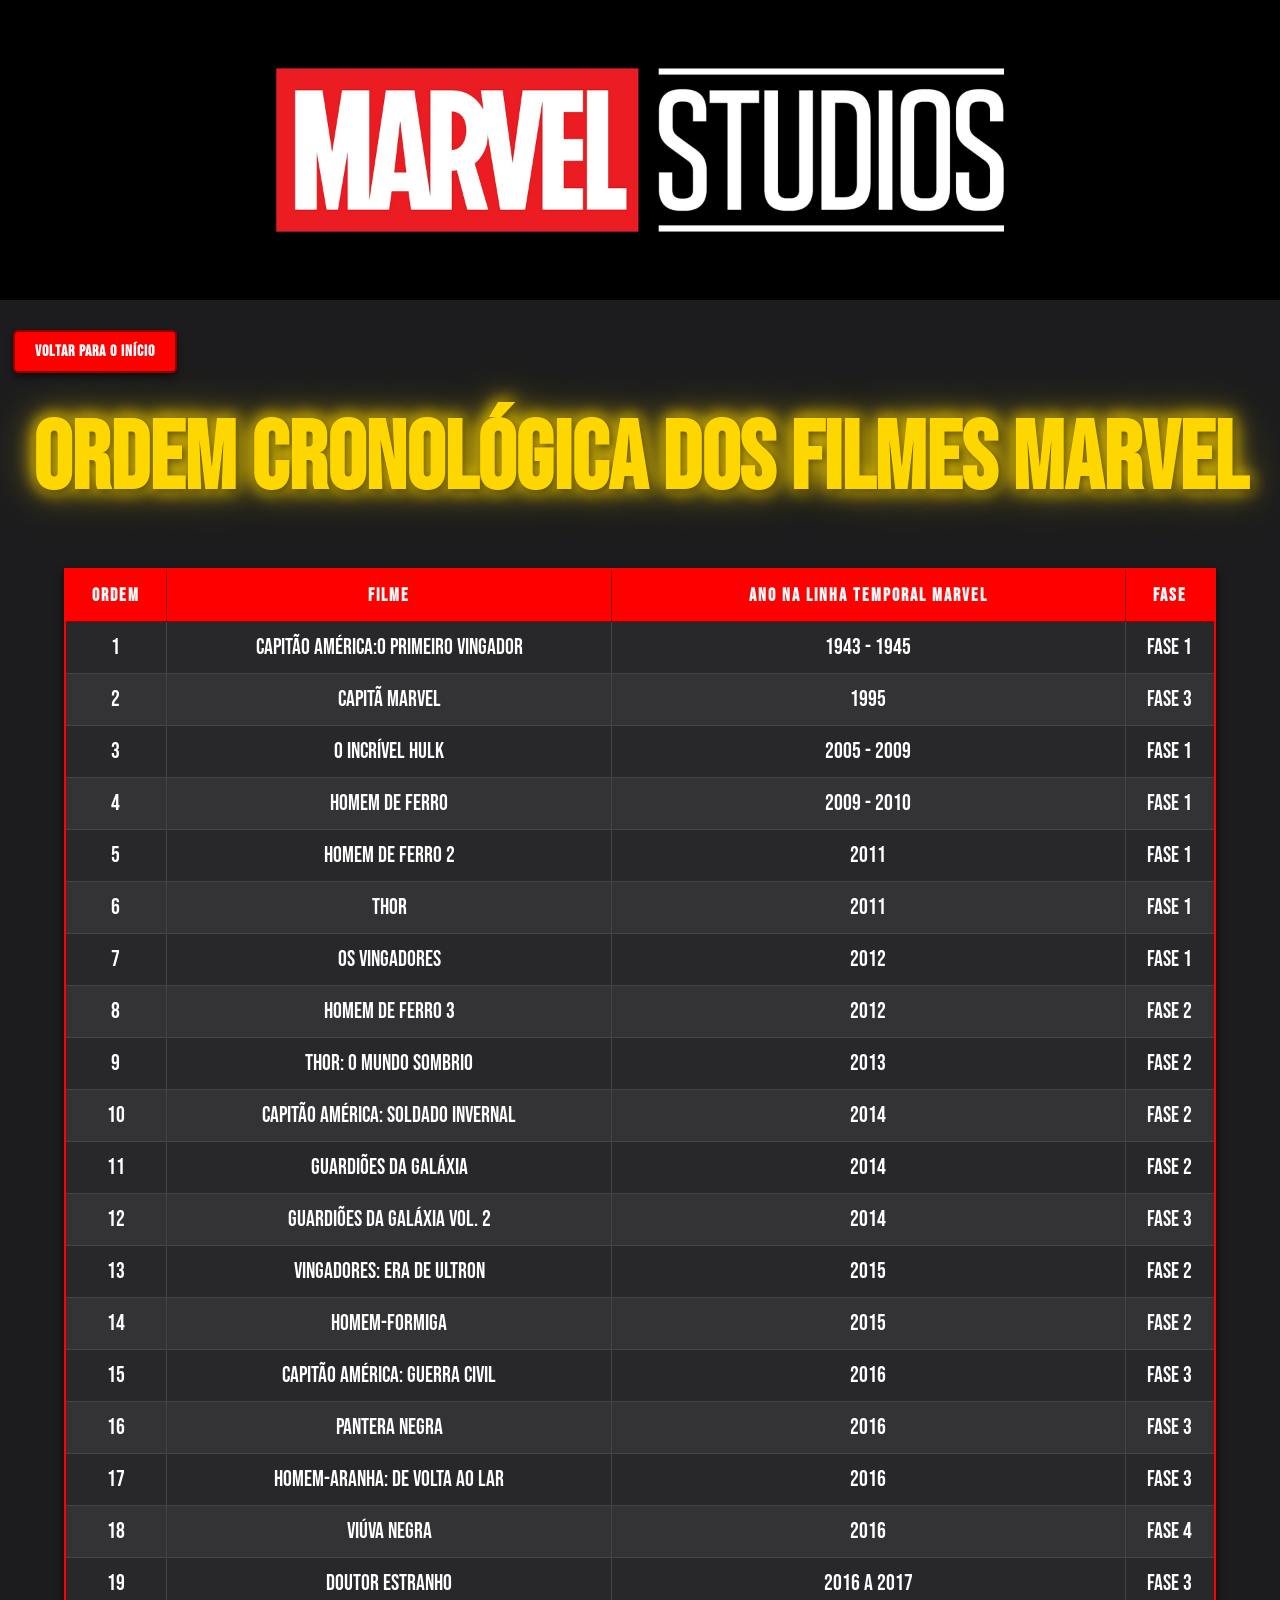
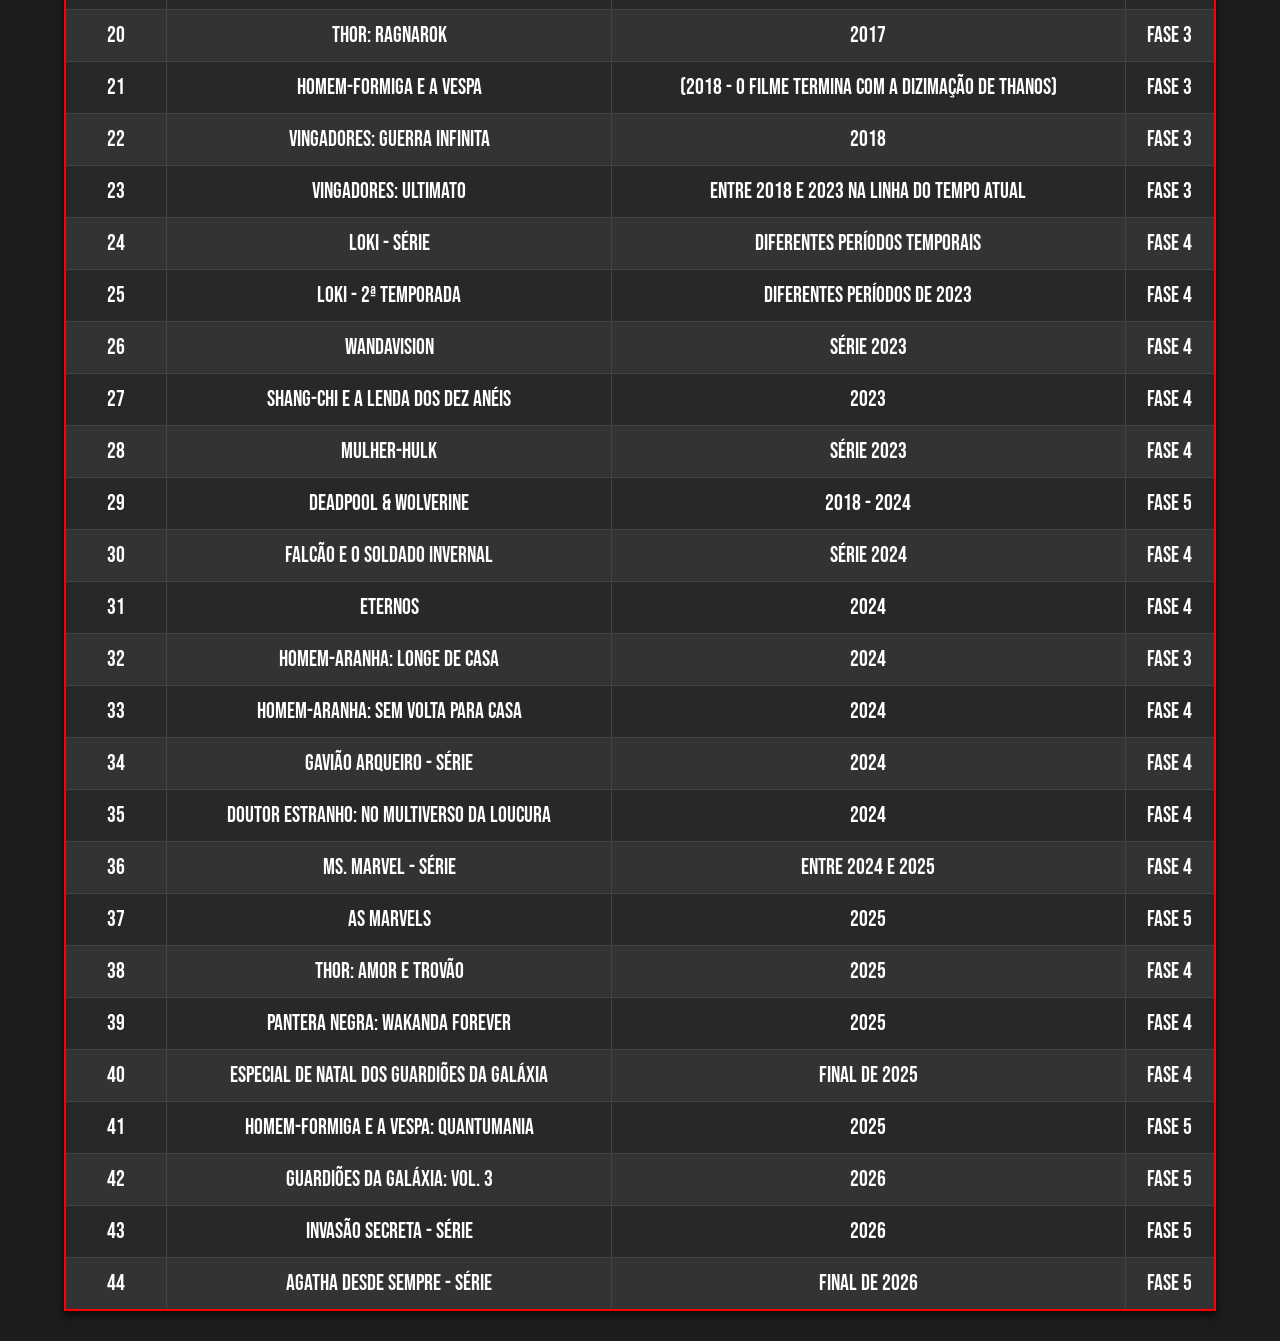
<file: TrabalhoFilmesMarvel2/TrabalhoFilmesMarvel/easy-portfolio/cronologia.html>
<!DOCTYPE html>
<html lang="en">
<head>
    <meta charset="UTF-8">
    <meta name="viewport" content="width=device-width, initial-scale=1.0">
    <title>Marvel Cinematic Universe Chronology</title>
    <link rel="stylesheet" href="index.css">
    <link href="https://fonts.googleapis.com/css2?family=Anton&family=Bebas+Neue&display=swap" rel="stylesheet">
</head>
<body class="pg2">
    <div class="banner-superior">
    </div>
    <a href="index.html" class="button-voltar">Voltar para o Início</a>
    <header>
        <h1>Ordem Cronológica dos Filmes Marvel</h1>
    </header>
    <table class="table">
        <thead class="table__header">
            <tr>
                <th class="table__cell">Ordem</th>
                <th class="table__cell">Filme</th>
                <th class="table__cell">Ano na Linha Temporal Marvel</th>
                <th class="table__cell">Fase</th>
            </tr>
        </thead>
        <tbody>
            <tr class="table__row">
                <td class="table__cell">1</td>
                <td class="table__cell">Capitão América:O Primeiro Vingador</td>
                <td class="table__cell">1943 - 1945</td>
                <td class="table__cell">Fase 1</td>
            </tr>
            <tr class="table__row">
                <td class="table__cell">2</td>
                <td class="table__cell">Capitã Marvel</td>
                <td class="table__cell">1995</td>
                <td class="table__cell">Fase 3</td>
            </tr>
            <tr class="table__row">
                <td class="table__cell">3</td>
                <td class="table__cell">O Incrível Hulk</td>
                <td class="table__cell">2005 - 2009</td>
                <td class="table__cell">Fase 1</td>
            </tr>
            <tr class="table__row">
                <td class="table__cell">4</td>
                <td class="table__cell">Homem de Ferro</td>
                <td class="table__cell">2009 - 2010</td>
                <td class="table__cell">Fase 1</td>
            </tr>
            <tr class="table__row">
                <td class="table__cell">5</td>
                <td class="table__cell">Homem de Ferro 2</td>
                <td class="table__cell">2011</td>
                <td class="table__cell">Fase 1</td>
            </tr>
            <tr class="table__row">
                <td class="table__cell">6</td>
                <td class="table__cell">Thor</td>
                <td class="table__cell">2011</td>
                <td class="table__cell">Fase 1</td>
            </tr>
            <tr class="table__row">
                <td class="table__cell">7</td>
                <td class="table__cell">Os Vingadores</td>
                <td class="table__cell">2012</td>
                <td class="table__cell">Fase 1</td>
            </tr>
            <tr class="table__row">
                <td class="table__cell">8</td>
                <td class="table__cell">Homem de Ferro 3</td>
                <td class="table__cell">2012</td>
                <td class="table__cell">Fase 2</td>
            </tr>
            <tr class="table__row">
                <td class="table__cell">9</td>
                <td class="table__cell">Thor: O Mundo Sombrio</td>
                <td class="table__cell">2013</td>
                <td class="table__cell">Fase 2</td>
            </tr>
            <tr class="table__row">
                <td class="table__cell">10</td>
                <td class="table__cell">Capitão América: Soldado Invernal</td>
                <td class="table__cell">2014</td>
                <td class="table__cell">Fase 2</td>
            </tr>
            <tr class="table__row">
                <td class="table__cell">11</td>
                <td class="table__cell">Guardiões da Galáxia</td>
                <td class="table__cell">2014</td>
                <td class="table__cell">Fase 2</td>
            </tr>
            <tr class="table__row">
                <td class="table__cell">12</td>
                <td class="table__cell">Guardiões da Galáxia Vol. 2</td>
                <td class="table__cell">2014</td>
                <td class="table__cell">Fase 3</td>
            </tr>
            <tr class="table__row">
                <td class="table__cell">13</td>
                <td class="table__cell">Vingadores: Era de Ultron</td>
                <td class="table__cell">2015</td>
                <td class="table__cell">Fase 2</td>
            </tr>
            <tr class="table__row">
                <td class="table__cell">14</td>
                <td class="table__cell">Homem-Formiga</td>
                <td class="table__cell">2015</td>
                <td class="table__cell">Fase 2</td>
            </tr>
            <tr class="table__row">
                <td class="table__cell">15</td>
                <td class="table__cell">Capitão América: Guerra Civil</td>
                <td class="table__cell">2016</td>
                <td class="table__cell">Fase 3</td>
            </tr>
            <tr class="table__row">
                <td class="table__cell">16</td>
                <td class="table__cell">Pantera Negra</td>
                <td class="table__cell">2016</td>
                <td class="table__cell">Fase 3</td>
            </tr>
            <tr class="table__row">
                <td class="table__cell">17</td>
                <td class="table__cell">Homem-Aranha: De Volta ao Lar</td>
                <td class="table__cell">2016</td>
                <td class="table__cell">Fase 3</td>
            </tr>
            <tr class="table__row">
                <td class="table__cell">18</td>
                <td class="table__cell">Viúva Negra</td>
                <td class="table__cell">2016</td>
                <td class="table__cell">Fase 4</td>
            </tr>
            <tr class="table__row">
                <td class="table__cell">19</td>
                <td class="table__cell">Doutor Estranho</td>
                <td class="table__cell">2016 a 2017</td>
                <td class="table__cell">Fase 3</td>
            </tr>
            <tr class="table__row">
                <td class="table__cell">20</td>
                <td class="table__cell">Thor: Ragnarok</td>
                <td class="table__cell">2017</td>
                <td class="table__cell">Fase 3</td>
            </tr>
            <tr class="table__row">
                <td class="table__cell">21</td>
                <td class="table__cell">Homem-Formiga e a Vespa</td>
                <td class="table__cell">(2018 - o filme termina com a Dizimação de Thanos)</td>
                <td class="table__cell">Fase 3</td>
            </tr>
            <tr class="table__row">
                <td class="table__cell">22</td>
                <td class="table__cell">Vingadores: Guerra Infinita</td>
                <td class="table__cell">2018</td>
                <td class="table__cell">Fase 3</td>
            </tr>
            <tr class="table__row">
                <td class="table__cell">23</td>
                <td class="table__cell">Vingadores: Ultimato</td>
                <td class="table__cell">entre 2018 e 2023 na linha do tempo atual
                </td>
                <td class="table__cell">Fase 3</td>
            </tr>
            <tr class="table__row">
                <td class="table__cell">24</td>
                <td class="table__cell">Loki - série</td>
                <td class="table__cell">diferentes períodos temporais</td>
                <td class="table__cell">Fase 4</td>
            </tr>
            <tr class="table__row">
                <td class="table__cell">25</td>
                <td class="table__cell">Loki - 2ª temporada</td>
                <td class="table__cell">diferentes períodos de 2023</td>
                <td class="table__cell">Fase 4</td>
            </tr>
            <tr class="table__row">
                <td class="table__cell">26</td>
                <td class="table__cell">WandaVision</td>
                <td class="table__cell">série 2023</td>
                <td class="table__cell">Fase 4</td>
            </tr>
            <tr class="table__row">
                <td class="table__cell">27</td>
                <td class="table__cell">Shang-Chi e a Lenda dos Dez Anéis</td>
                <td class="table__cell">2023</td>
                <td class="table__cell">Fase 4</td>
            </tr>
            <tr class="table__row">
                <td class="table__cell">28</td>
                <td class="table__cell">Mulher-Hulk</td>
                <td class="table__cell">série 2023 </td>
                <td class="table__cell">Fase 4</td>
            </tr>
            <tr class="table__row">
                <td class="table__cell">29</td>
                <td class="table__cell">Deadpool & Wolverine</td>
                <td class="table__cell">2018 - 2024</td>
                <td class="table__cell">Fase 5</td>
            </tr>
            <tr class="table__row">
                <td class="table__cell">30</td>
                <td class="table__cell">Falcão e o Soldado Invernal</td>
                <td class="table__cell">série 2024</td>
                <td class="table__cell">Fase 4</td>
            </tr>
            <tr class="table__row">
                <td class="table__cell">31</td>
                <td class="table__cell">Eternos</td>
                <td class="table__cell">2024</td>
                <td class="table__cell">Fase 4</td>
            </tr>
            <tr class="table__row">
                <td class="table__cell">32</td>
                <td class="table__cell">Homem-Aranha: Longe de Casa</td>
                <td class="table__cell">2024</td>
                <td class="table__cell">Fase 3</td>
            </tr>
            <tr class="table__row">
                <td class="table__cell">33</td>
                <td class="table__cell">Homem-Aranha: Sem Volta para Casa</td>
                <td class="table__cell">2024</td>
                <td class="table__cell">Fase 4</td>
            </tr>
            <tr class="table__row">
                <td class="table__cell">34</td>
                <td class="table__cell">Gavião Arqueiro - série </td>
                <td class="table__cell">2024</td>
                <td class="table__cell">Fase 4</td>
            </tr>
            <tr class="table__row">
                <td class="table__cell">35</td>
                <td class="table__cell">Doutor Estranho: No Multiverso da Loucura</td>
                <td class="table__cell">2024</td>
                <td class="table__cell">Fase 4</td>
            </tr>
            <tr class="table__row">
                <td class="table__cell">36</td>
                <td class="table__cell">Ms. Marvel - série</td>
                <td class="table__cell">entre 2024 e 2025</td>
                <td class="table__cell">Fase 4</td>
            </tr>
            <tr class="table__row">
                <td class="table__cell">37</td>
                <td class="table__cell">As Marvels</td>
                <td class="table__cell">2025</td>
                <td class="table__cell">Fase 5</td>
            </tr>
            <tr class="table__row">
                <td class="table__cell">38</td>
                <td class="table__cell">Thor: Amor e Trovão</td>
                <td class="table__cell">2025</td>
                <td class="table__cell">Fase 4</td>
            </tr>
            <tr class="table__row">
                <td class="table__cell">39</td>
                <td class="table__cell">Pantera Negra: Wakanda Forever</td>
                <td class="table__cell">2025</td>
                <td class="table__cell">Fase 4</td>
            </tr>
            <tr class="table__row">
                <td class="table__cell">40</td>
                <td class="table__cell">Especial de Natal dos Guardiões da Galáxia</td>
                <td class="table__cell">final de 2025</td>
                <td class="table__cell">Fase 4</td>
            </tr>
            <tr class="table__row">
                <td class="table__cell">41</td>
                <td class="table__cell">Homem-Formiga e a Vespa: Quantumania</td>
                <td class="table__cell">2025</td>
                <td class="table__cell">Fase 5</td>
            </tr>
            <tr class="table__row">
                <td class="table__cell">42</td>
                <td class="table__cell">Guardiões da Galáxia: vol. 3</td>
                <td class="table__cell">2026</td>
                <td class="table__cell">Fase 5</td>
            </tr>
            <tr class="table__row">
                <td class="table__cell">43</td>
                <td class="table__cell">Invasão Secreta - série </td>
                <td class="table__cell">2026</td>
                <td class="table__cell">Fase 5</td>
            </tr>
            <tr class="table__row">
                <td class="table__cell">44</td>
                <td class="table__cell">Agatha Desde Sempre - série</td>
                <td class="table__cell">final de 2026</td>
                <td class="table__cell">Fase 5</td>
            </tr>

        
        </tbody>
    </table>
</body>
</html>
</file>
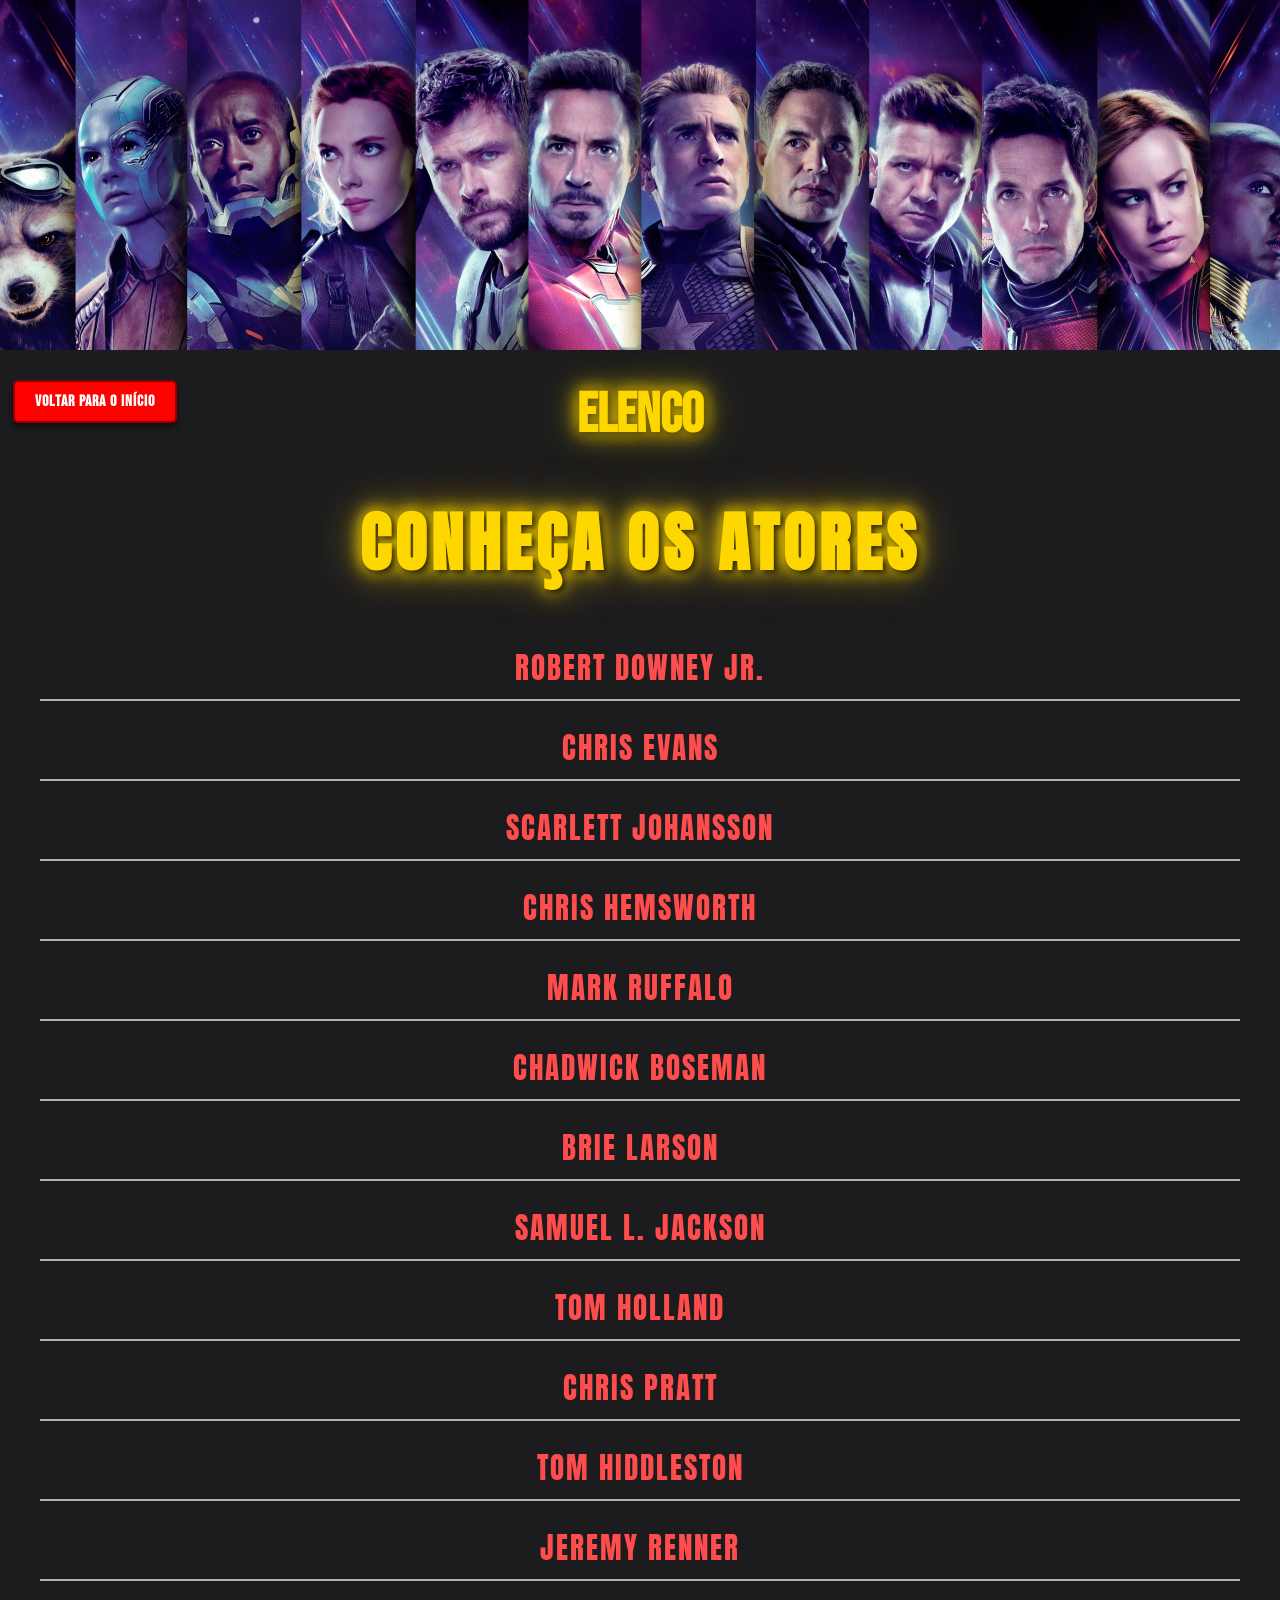
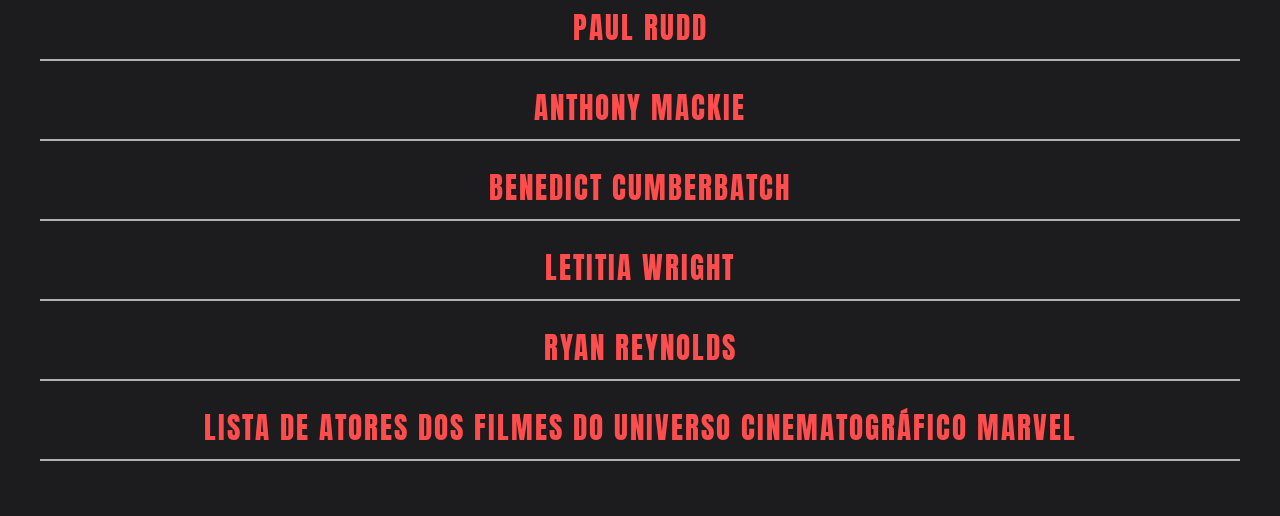
<file: TrabalhoFilmesMarvel2/TrabalhoFilmesMarvel/easy-portfolio/Elenco.html>
<!DOCTYPE html>
<html lang="pt-br">
<head>
    <meta charset="UTF-8">
    <meta name="viewport" content="width=device-width, initial-scale=1.0">
    <title>Elenco dos Filmes da Marvel</title>
    <link rel="stylesheet" href="index.css">
    <link href="https://fonts.googleapis.com/css2?family=Anton&family=Bebas+Neue&display=swap" rel="stylesheet">
</head>
<body class="pg3">
    
    <!-- Banner -->
    <div class="banner-sup">
        <h1>Elenco</h1>
    </div>
    <a href="index.html" class="button-voltar">Voltar para o Início</a>
    <!-- Lista de atores -->
    <main>
        <section class="elenco">
            <h2>Conheça os Atores</h2>
            <ul class="lista-atores">
                <li><a href="https://pt.wikipedia.org/wiki/Robert_Downey_Jr." target="_blank">Robert Downey Jr.</a></li>
                <li><a href="https://pt.wikipedia.org/wiki/Chris_Evans" target="_blank">Chris Evans</a></li>
                <li><a href="https://pt.wikipedia.org/wiki/Scarlett_Johansson" target="_blank">Scarlett Johansson</a></li>
                <li><a href="https://pt.wikipedia.org/wiki/Chris_Hemsworth" target="_blank">Chris Hemsworth</a></li>
                <li><a href="https://pt.wikipedia.org/wiki/Mark_Ruffalo" target="_blank">Mark Ruffalo</a></li>
                <li><a href="https://pt.wikipedia.org/wiki/Chadwick_Boseman" target="_blank">Chadwick Boseman</a></li>
                <li><a href="https://pt.wikipedia.org/wiki/Brie_Larson" target="_blank"> Brie Larson </a></li>
                <li><a href="https://pt.wikipedia.org/wiki/Samuel_L._Jackson" target="_blank"> Samuel L. Jackson</a></li>
                <li><a href="https://pt.wikipedia.org/wiki/Tom_Holland_(ator)" target="_blank"> Tom Holland </a></li>
                <li><a href="https://pt.wikipedia.org/wiki/Chris_Pratt" target="_blank"> Chris Pratt </a></li>
                <li><a href="https://pt.wikipedia.org/wiki/Tom_Hiddleston" target="_blank"> Tom Hiddleston </a></li>
                <li><a href="https://pt.wikipedia.org/wiki/Jeremy_Renner" target="_blank"> Jeremy Renner </a></li>
                <li><a href="https://pt.wikipedia.org/wiki/Paul_Rudd" target="_blank"> Paul Rudd  </a></li>
                <li><a href="https://pt.wikipedia.org/wiki/Anthony_Mackie" target="_blank"> Anthony Mackie </a></li>
                <li><a href="https://pt.wikipedia.org/wiki/Benedict_Cumberbatch" target="_blank"> Benedict Cumberbatch </a></li>
                <li><a href="https://pt.wikipedia.org/wiki/Letitia_Wright" target="_blank"> Letitia Wright </a></li>
                <li><a href="https://pt.wikipedia.org/wiki/Ryan_Reynolds" target="_blank"> Ryan Reynolds </a></li>
                <li><a href="https://pt.wikipedia.org/wiki/Lista_de_atores_dos_filmes_do_Universo_Cinematogr%C3%A1fico_Marvel" target="_blank"> Lista de atores dos filmes do Universo Cinematográfico Marvel</a></li>
            </ul>
        </section>
    </main>
</body>
</html>

</body>
</html>
</file>
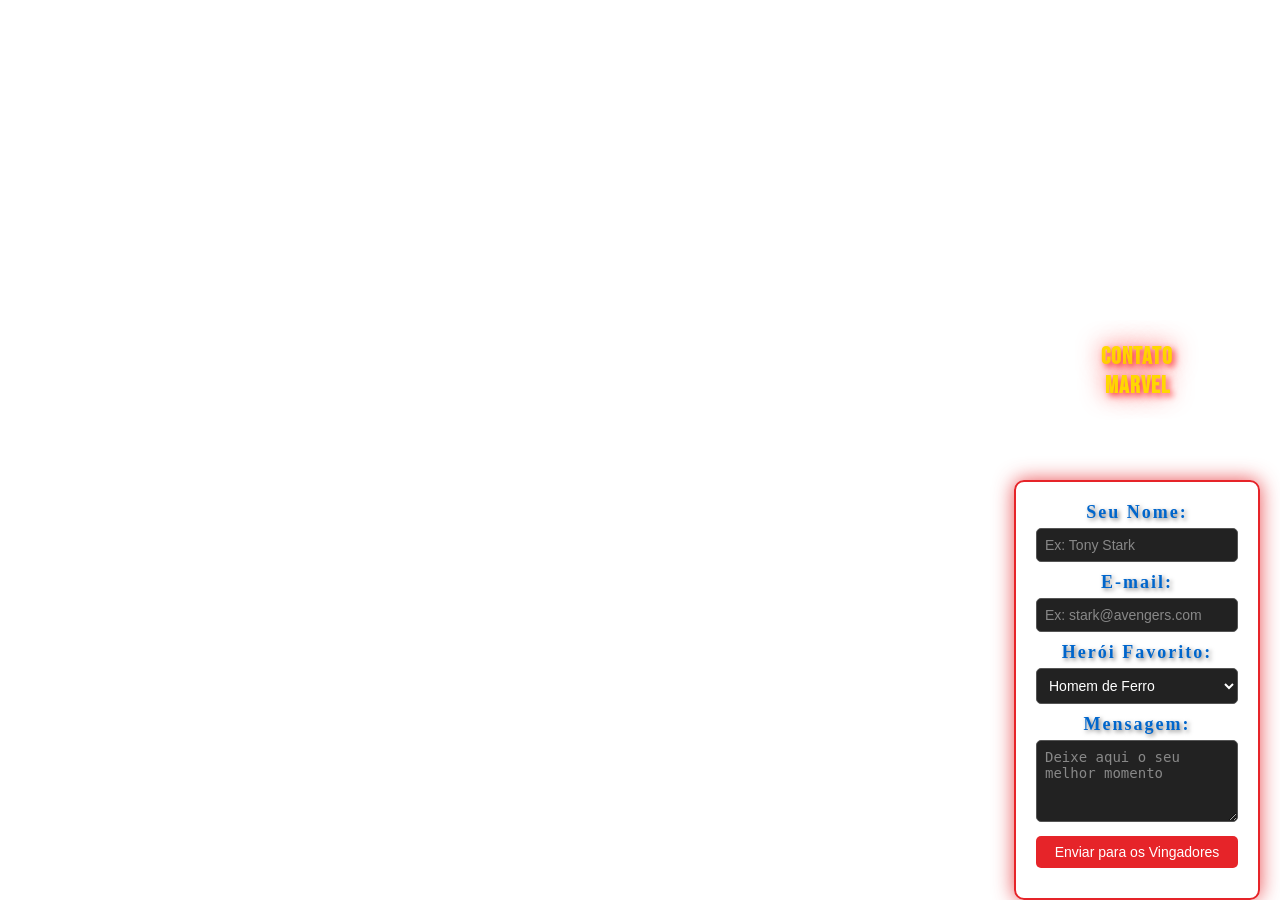
<file: TrabalhoFilmesMarvel2/TrabalhoFilmesMarvel/easy-portfolio/formulario-marvel.html>
<!DOCTYPE html>
<html lang="en">
<head>
  <meta charset="UTF-8">
  <meta name="viewport" content="width=device-width, initial-scale=1.0">
  <title>Formulário Marvel</title>
  <link rel="stylesheet" href="index.css">
  <link href="https://fonts.googleapis.com/css2?family=Anton&family=Bebas+Neue&display=swap" rel="stylesheet">
</head>
<body class="form">
  <div class="form-container">
    <h2>Contato Marvel</h2>
    <form action="#" method="POST">
      
      <div class="form-group">
        <label for="nome">Seu Nome:</label>
        <input type="text" id="nome" name="nome" placeholder="Ex: Tony Stark" required>
      </div>
      
      
      <div class="form-group">
        <label for="email">E-mail:</label>
        <input type="email" id="email" name="email" placeholder="Ex: stark@avengers.com" required>
      </div>
      
      
      <div class="form-group">
        <label for="heroi">Herói Favorito:</label>
        <select id="heroi" name="heroi">
          <option value="homem-de-ferro">Homem de Ferro</option>
          <option value="capitao-america">Capitão América</option>
          <option value="thor">Thor</option>
          <option value="viuva-negra">Viúva Negra</option>
          <option value="loki">Loki</option>
          <option value="pantera-negra">Pantera Negra</option>
          <option value="homem-aranha">Homem Aranha</option>
          <option value="deadpool">DeadPool</option>
          <option value="homem-formiga">Homem Formiga</option>
          <option value="wanda">Wanda</option>
          <option value="capita-marvel">Capitã Marvel</option>
          <option value="outro">Outro</option>
        </select>
      </div>
      
      
      <div class="form-group">
        <label for="mensagem">Mensagem:</label>
        <textarea id="mensagem" name="mensagem" rows="4" placeholder="Deixe aqui o seu melhor momento"></textarea>
      </div>
      
      
      <div class="form-group">
        <input type="submit" value="Enviar para os Vingadores">
      </div>
    </form>
  </div>
</body>
</html>
</file>
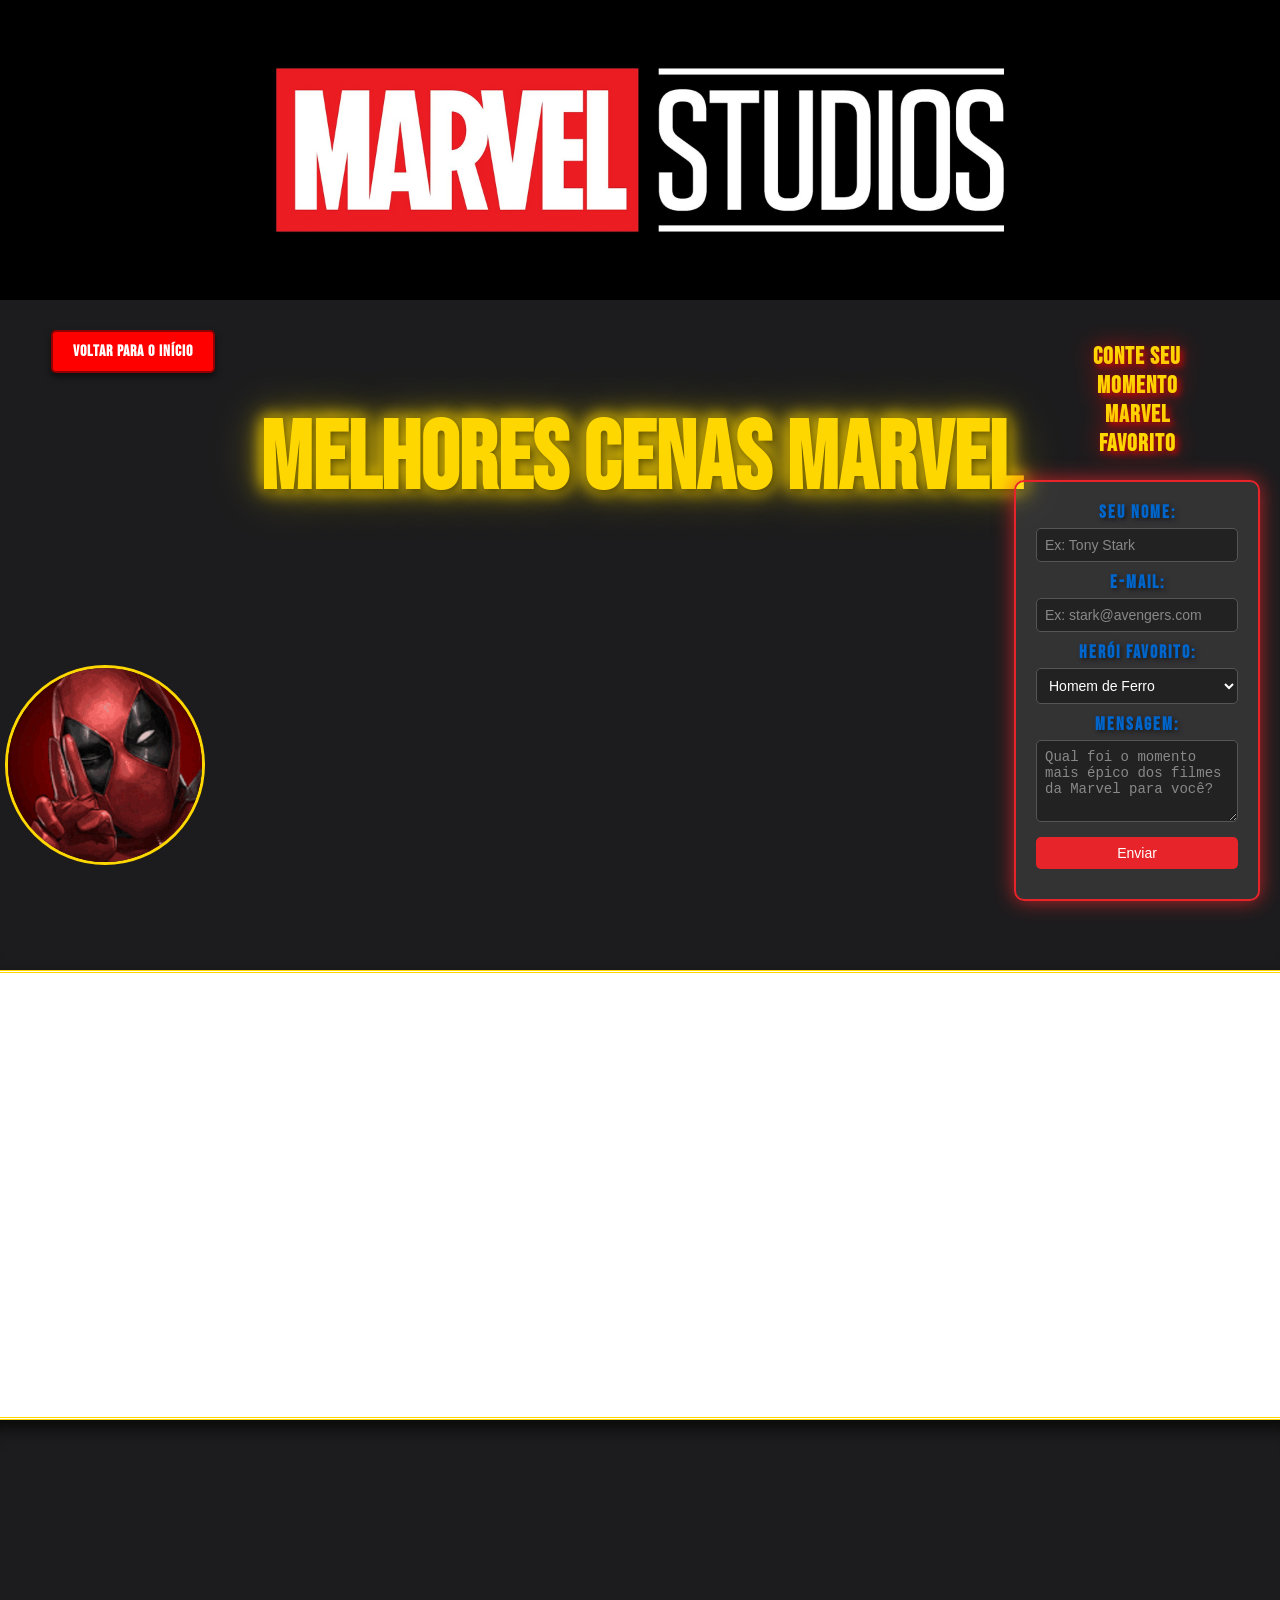
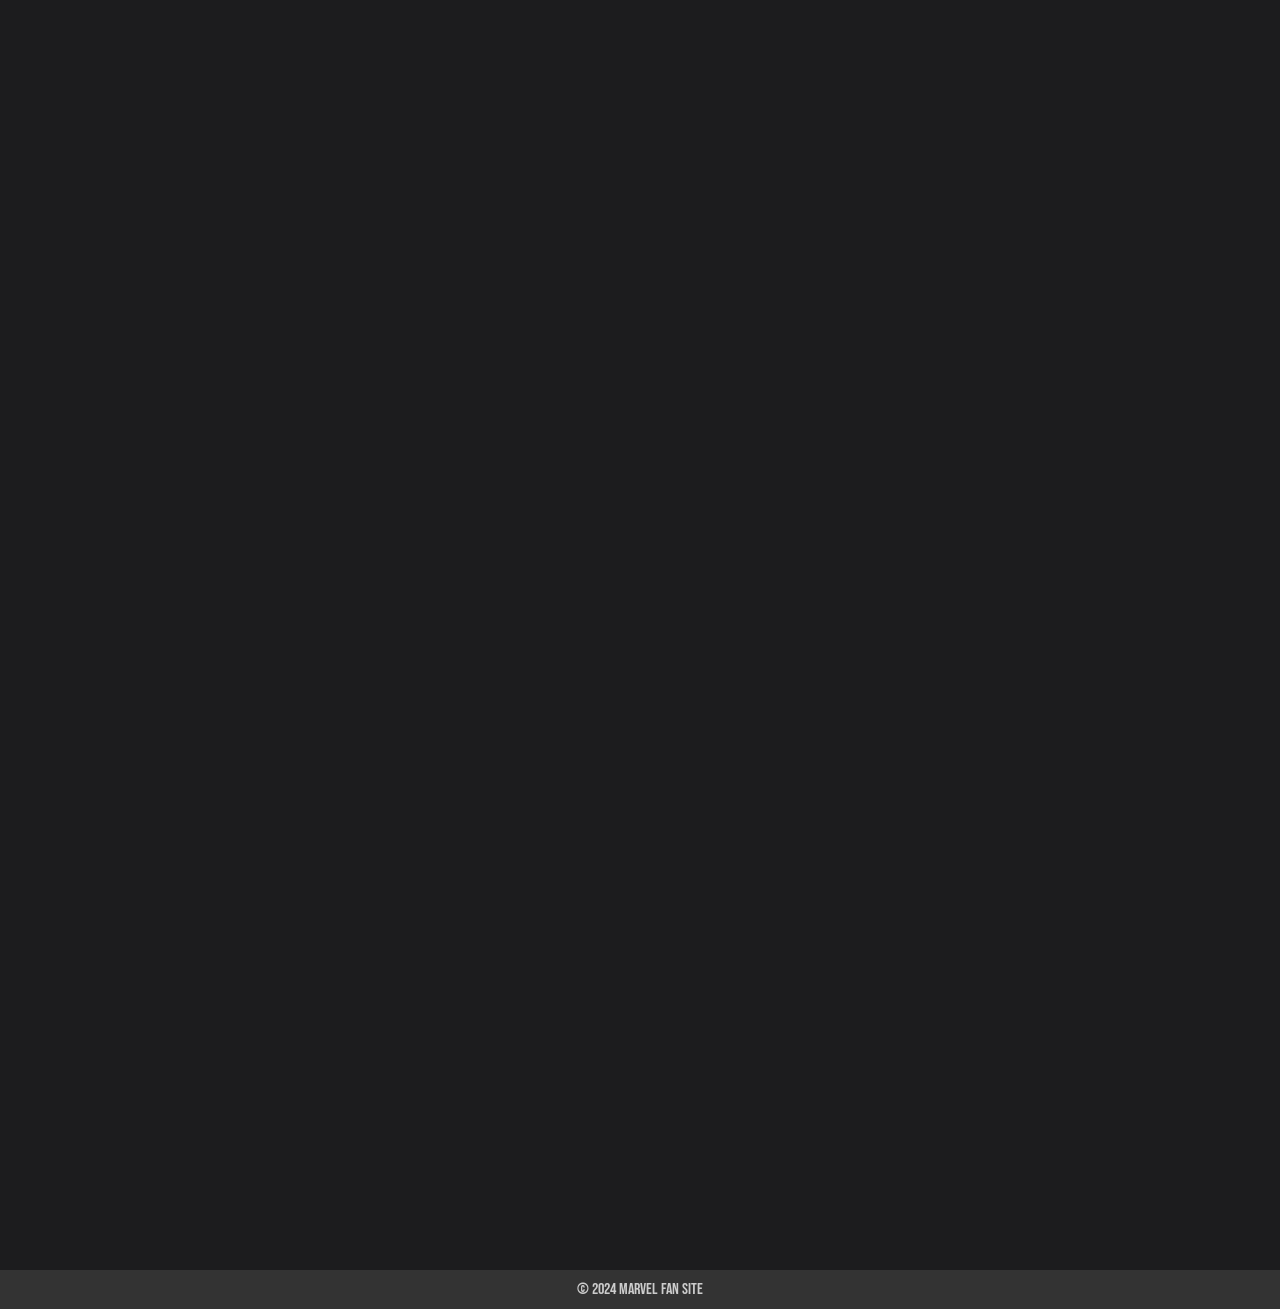
<file: TrabalhoFilmesMarvel2/TrabalhoFilmesMarvel/easy-portfolio/MelhoresCenas.html>
<!DOCTYPE html>
<html lang="pt-br">
<head>
    <meta charset="UTF-8">
    <meta name="viewport" content="width=device-width, initial-scale=1.0">
    <title>Melhores Cenas Marvel</title>
    <link rel="stylesheet" href="index.css">
    <link href="https://fonts.googleapis.com/css2?family=Anton&family=Bebas+Neue&display=swap" rel="stylesheet">
</head>
<body class="pg4">
    
    <header>
        <div class="banner">
            
        </div>
    </header>
    <a href="index.html" class="button-voltar">Voltar para o Início</a>
    <h1>Melhores Cenas Marvel</h1>
    
    <main class="main-content">
    
        <div class="video1">
            <iframe 
                width="560" 
                height="315" 
                src="https://www.youtube.com/embed/Mj3K1lx0E7k" 
                title="YouTube video player" 
                frameborder="0" 
                allow="accelerometer; autoplay; clipboard-write; encrypted-media; gyroscope; picture-in-picture" 
                allowfullscreen>
            </iframe>
        </div>

        
        <div class="mapBox">
            <iframe 
                src="https://www.google.com/maps/embed?pb=!1m18!1m12!1m3!1d162800.53697941912!2d-74.12624339564651!3d40.69477362600467!2m3!1f0!2f0!3f0!3m2!1i1024!2i768!4f13.1!3m3!1m2!1s0x89c24fa5d33f083b%3A0xc80b8f06e177fe62!2sNova%20Iorque%2C%20NY%2C%20EUA!5e0!3m2!1spt-BR!2sbr!4v1732058883954!5m2!1spt-BR!2sbr" 
                allowfullscreen="" 
                loading="lazy" 
                referrerpolicy="no-referrer-when-downgrade">
            </iframe>
        </div>
        <div class="video2">
            <iframe 
            width="560" 
            height="315" 
            src="https://www.youtube.com/embed/5hQUZwS_yhM" 
            title="YouTube video player" 
            frameborder="0" 
            allow="accelerometer; autoplay; clipboard-write; encrypted-media; gyroscope; picture-in-picture" 
            allowfullscreen>
        </iframe>
        </div>
        <div class="video3">
            <iframe 
             width="560" 
             height="315" 
             src="https://www.youtube.com/embed/bAu2464EP24" 
             title="YouTube video player" 
             frameborder="0" 
             allow="accelerometer; autoplay; clipboard-write; encrypted-media; gyroscope; picture-in-picture" 
             allowfullscreen>
          </iframe>
        </div>
        <div class="video4">
            <iframe 
            width="560" 
            height="315" 
            src="https://www.youtube.com/embed/DtmY0hedXxY" 
            title="YouTube video player" 
            frameborder="0" 
            allow="accelerometer; autoplay; clipboard-write; encrypted-media; gyroscope; picture-in-picture" 
            allowfullscreen>
        </iframe>
        </div>
        <div class="video5">
            <iframe 
             width="560" 
             height="315" 
             src="https://www.youtube.com/embed/yXIZ-vGFoI8" 
             title="YouTube video player" 
             frameborder="0" 
             allow="accelerometer; autoplay; clipboard-write; encrypted-media; gyroscope; picture-in-picture" 
             allowfullscreen>
            </iframe>
        </div>
        <section class="form-container">
            <h2>Conte seu momento Marvel favorito</h2>
            <form action="#" method="POST">
                
                <div class="form-group">
                    <label for="nome">Seu Nome:</label>
                    <input type="text" id="nome" name="nome" placeholder="Ex: Tony Stark" required>
                </div>
                
                
                <div class="form-group">
                    <label for="email">E-mail:</label>
                    <input type="email" id="email" name="email" placeholder="Ex: stark@avengers.com" required>
                </div>
                
                
                <div class="form-group">
                    <label for="heroi">Herói Favorito:</label>
                    <select id="heroi" name="heroi">
                        <option value="homem-de-ferro">Homem de Ferro</option>
                        <option value="capitao-america">Capitão América</option>
                        <option value="thor">Thor</option>
                        <option value="viuva-negra">Viúva Negra</option>
                        <option value="homem-aranha">Homem Aranha</option>
                        <option value="doutor-estranho">Doutor Estranho</option>
                        <option value="wanda">Wanda</option>
                        <option value="deadpool">DeadPool</option>
                        <option value="loki">Loki</option>
                        <option value="outro">Outro</option>
                    </select>
                </div>
                
                
                <div class="form-group">
                    <label for="mensagem">Mensagem:</label>
                    <textarea id="mensagem" name="mensagem" rows="4" placeholder="Qual foi o momento mais épico dos filmes da Marvel para você?"></textarea>
                </div>
                
                
                <div class="form-group">
                    <input type="submit" value="Enviar">
                </div>
            </form>
        </section>
    </main>
    </main>
    <header>
        <div class="siteoficial">
            <a href="https://www.marvel.com/" target="_blank">
            <img src="imagens/deadpoolsite.gif" alt="Imagem Marvel" class="imagemsite">
            <span class="tooltip">Visite o site oficial da Marvel!</span>
          </a>
        </div>
    </header>
    

    <footer>
        <p>© 2024 Marvel Fan Site</p>
    </footer>
</body>
</html>
</file>
<file: TrabalhoFilmesMarvel2/TrabalhoFilmesMarvel/easy-portfolio/index.css>
body.MCU{
    color: whitesmoke;
    background-color: red;
    font-family: Arial, sans-serif;
    background-image:url('imagens/MarvelFundo.jpg'); 
    background-size: contain;;
    background-repeat: no-repeat; 
    background-position: center; 
    margin: 0; 
    position: relative;
    height: 120vh;
    margin: 0;
    padding: 0;
    min-height: 100vh;
    display: flex;
    flex-direction: column; 
    }
  


body.MCU::after {
    content: '';
    position: absolute;
    top: 0;
    left: 0;
    width: 100%;
    height: 100%;
    background-color: rgba(0, 0, 0, 0.5); 
    z-index: 1; 
    pointer-events: none; 
}




.MCU nav{
    background-color: rgba(2, 2, 2, 0.8);
    padding: 10px 0;
    box-shadow: 0px 4px 6px rgba(0, 0, 0, 0.5); 
    position: fixed;
    top: 0;
    width: 100%;
    z-index: 1000;
}

.MCU nav ul {
    list-style: none; 
    margin: 0;
    padding: 0;
    display: flex;
    justify-content: center; 
    gap: 20px;
}

.MCU nav ul li {
    display: inline;
}

.MCU nav ul li a {
    color: white; 
    text-decoration: none; 
    font-weight: bold;
    font-size: 18px;
    padding: 10px 15px;
    margin: 0 15px;
}

.MCU nav ul li a:hover {
    background-color: red;
    border-radius: 5px; 
}

.MCU ul{
    display: flex;
    justify-content: space-between;
    list-style-type: none;
    align-items: center;
    padding: 20px;
}

.MCU a {
    color: white;
    text-decoration: none;
}

.MCU h1,h2 {
    position: absolute; 
    top: 50px; 
    left: 50%;
    transform: translateX(-50%); 
    text-align: center;
    color: whitesmoke; 
    margin: 0;
    border-color: black;
  
}


.MCU h1 {
    top: 35px; 
    font-size: 5rem;
    font-family: 'Bebas Neue', sans-serif;
    color: #FFFFFF;
    text-transform: uppercase; 
    z-index: 2;
    animation: glow 1s infinite alternate;
    text-shadow: 
        0 0 5px #FF0000,  
        0 0 10px #FF4500,  
        0 0 20px #FF6347,  
        0 0 30px #FF4500; 
    
    letter-spacing: 3px; 

}

.MCU h2 {
    top: 115px; 
    font-size: 1.6rem; 
    color: #1f618d;
    position: absolute;
    left: 50%;
    transform: translateX(-50%);
    font-size: 1.8rem;
    text-align: center;
    color: goldenrod;
    text-shadow: 7px 6px 0  black; 
    font-family: 'Bebas Neue', sans-serif;
    z-index: 2;
}

.MCU h3 {
    text-align: center;
    position: relative;
    top: 23%;  
    left: -0.2rem;
    font-size: 30px;
    z-index: 5;
    font-family: 'Anton', sans-serif;
    font-weight: bold;
    letter-spacing: 2px;
    opacity: 1;
    background: linear-gradient(135deg, #D32F2F, #FFEB3B);
    -webkit-background-clip: text;
    -webkit-text-fill-color: transparent;
    -webkit-text-stroke: 0.2px #212121;
    text-shadow: 3px 3px 8px rgba(38, 50, 56, 0.4);
    text-decoration: underline;
    

}

.texto-MCU {
    text-align: center;
    position: relative;
    top: 65%;
    font-size: 25px;
    font-family: 'Bebas Neue', sans-serif;
    opacity: 1;
    font-weight: bold;
    z-index: 2;  
    max-width: 800px;     
    margin-left: auto;  
    margin-right: auto;         
    letter-spacing: 2px;   
}



.MCU footer {
    background: black;
    color: goldenrod;
    text-align: center;
    padding: 10px;
    position:absolute;
    bottom: 0;
    width: 100%;
    font-size: 1rem;
    box-shadow: 0px -2px 5px rgba(0, 0, 0, 0.7);
}

.gif-imagem1 {
    width: 250px;  
    height: auto;
    border-radius: 50%;
    object-fit: cover;
    border-color: blue, 10%;
    position: absolute;
    top: 7%;
    right: 75%;
    left: 1%;
    border-width: 5px;         
    border-style: double;       
    border-color: gold;
}

.gif-imagem2 {
    width: 250px;
    height: 250px;
    border-radius: 50%;
    object-fit: cover;
    position: absolute;
    top: 49%;
    right: 75%;
    left: 9%;
    border-width: 5px;         
    border-style:double;       
    border-color: gold;
    transform: translate(-50%, -50%);

}

.gif-imagem3 {
    width: 250px;
    height: auto;
    border-radius: 50%;
    object-fit: cover;
    position: absolute;
    top: 50%;
    left: 91%;
    right: 50%;
    border-width: 5px;         
    border-style:double;       
    border-color: gold;
    transform: translate(-50%, -50%);

}

.gif-imagem4 {
    width: 250px;
    height: 250px;
    border-radius: 50%;
    object-fit: cover;
    position: absolute;
    top: 20%;
    right: 8%;
    left: 91%;
    border-width: 5px;         
    border-style:double;       
    border-color: gold;
    transform: translate(-50%, -50%);

}

.gif-imagem5 {
    width: 250px;
    height: 250px;
    border-radius: 50%;
    object-fit: cover;
    position: absolute;
    top: 79.8%;
    right: 8%;
    left: 91%;
    border-width: 5px;         
    border-style:double;       
    border-color: gold;
    transform: translate(-50%, -50%);

}

.gif-imagem6 {
    width: 250px;
    height: 250px;
    border-radius: 50%;
    object-fit: cover;
    position: absolute;
    top: 79.8%;
    right: 8%;
    left: 91%;
    border-width: 5px;         
    border-style:double;       
    border-color: gold;
    transform: translate(-50%, -50%);

}

.gif-imagem7 {
    width: 250px;
    height: 250px;
    border-radius: 50%;
    object-fit: cover;
    position: absolute;
    top: 79.8%;
    left: 9%;
    right: 50%;
    border-width: 5px;         
    border-style:double;       
    border-color: gold;
    transform: translate(-50%, -50%);

}

@media (max-width: 1366px) {
    .MCU nav ul {
        flex-wrap: wrap; /
    }

    .MCU h1 {
        font-size: 3rem; 
    }

    .gif-imagem1, .gif-imagem2, .gif-imagem3 {
        width: 150px; 
        height: auto;
    }
}

.MCU {
    display: grid;
    grid-template-areas:
        "header header"
        "main main"
        "footer footer";
    grid-template-rows: auto 1fr auto;
    gap: 20px;
}

header {
    grid-area: header;
}

main {
    grid-area: main;
}

footer {
    grid-area: footer;
}





/* página 2 */
.pg2 {
    font-family:'Bebas Neue', 'Anton', sans-serif;
    background-color: #1c1c1e;
    color: #ffffff;
    margin: 0;
    padding: 0;

}


.pg2 .banner-superior {
    width: 100%; 
    height: 300px; 
    background-image: url('imagens/4K-Marvel-Logo-HD-Desktop-Wallpaper-38017.jpg');
    background-size: cover;
    background-position: center;
    display: flex;
    justify-content: center;
    align-items: center;
    color: white;
    text-shadow: 2px 2px 4px rgba(0, 0, 0, 0.8); 
    font-family: 'Anton', sans-serif; 
    font-size: 2.5rem; 
    position: relative; 
}



header {
    display: flex;
    justify-content: center; 
    align-items: center; 
    height: 100%;
    text-align: center;
}


header h1 {
    font-family: 'Bebas Neue', 'Anton', sans-serif; 
    font-size: 6rem; 
    color: #FFD700; 
    text-shadow: 
        2px 2px 8px rgba(0, 0, 0, 0.6), 
        0 0 15px rgba(255, 215, 0, 1), 
        0 0 25px rgba(255, 215, 0, 0.8), 
        0 0 50px rgba(255, 215, 0, 0.4); 
    animation: shineMarvel 1.5s infinite alternate; 
    font-weight: bold;
}


@keyframes shineMarvel {
    0% {
        text-shadow: 
            2px 2px 8px rgba(0, 0, 0, 0.6),
            0 0 15px rgba(255, 215, 0, 1),
            0 0 25px rgba(255, 215, 0, 0.8),
            0 0 50px rgba(255, 215, 0, 0.4);
    }
    100% {
        text-shadow: 
            2px 2px 10px rgba(0, 0, 0, 0.6),
            0 0 25px rgba(255, 215, 0, 1),
            0 0 35px rgba(255, 215, 0, 0.8),
            0 0 60px rgba(255, 215, 0, 0.5);
    }
}







.pg2 .table {
    width: 90%;
    margin: 30px auto;
    border-collapse: collapse;
    border: 2px solid #ff0000; 
    background-color: #28282b; 
    box-shadow: 0 4px 8px rgba(0, 0, 0, 0.7);
}


.pg2 .table__header {
    background-color: #ff0000; 
    color:#fff;
    text-transform: uppercase;
    letter-spacing: 2px;
}

.pg2 .table__header th {
    padding: 15px;
    border: 1px solid #900000; 
    font-size: 18px;
}

.pg2 .table__row {
    transition: background-color 0.3s ease, transform 0.2s ease;
}

.pg2 .table__row:nth-child(even) {
    background-color: #333336;
}
.pg2 .table__row:nth-child(odd) {
    background-color: #28282b; 
}
.pg2 .table__row:hover {
    background-color: #ff4c4c;
    cursor: pointer;
}


.pg2 .table__cell {
    padding: 12px;
    border: 1px solid #444;
    font-size: 22px;
    color: #ffffff;
    text-align: center;
}


.pg2 .button-marvel {
    display: inline-block;
    background-color: #ff0000;
    color: #ffffff;
    padding: 10px 20px;
    margin: 20px auto;
    text-decoration: none;
    text-transform: uppercase;
    font-weight: bold;
    letter-spacing: 1px;
    border: 2px solid #900000;
    border-radius: 5px;
    transition: background-color 0.3s ease, transform 0.2s ease;
    box-shadow: 0 4px 6px rgba(0, 0, 0, 0.5);
}

.pg2 .button-marvel:hover {
    background-color: #ff4c4c;
    transform: translateY(-3px);
}


@media (max-width: 768px) {
    .pg2 .table {
        width: 100%;
    }

    .pg2 .table__cell {
        font-size: 12px;
        padding: 8px;
    }

    .pg2 .table__header th {
        font-size: 20px;
    }

    .pg2 .banner-superior {
        height: 200px;
        font-size: 1.5rem; 
    }
}



.pg2 .button-voltar {
    display: inline-block;
    background-color: #ff0000; 
    color: #ffffff;
    padding: 10px 20px;
    margin: 30px auto;
    margin-left: 1%;
    text-decoration: none;
    text-transform: uppercase;
    font-weight: bold;
    letter-spacing: 1px;
    border: 2px solid #900000;
    border-radius: 5px;
    transition: background-color 0.3s ease, transform 0.2s ease;
    box-shadow: 0 4px 6px rgba(0, 0, 0, 0.5);
    
}

.pg2 .button-voltar:hover {
    background-color: #ff4c4c; 
    transform: translateY(-3px); 
}






.pg3 {
    font-family: 'Bebas Neue', 'Anton', sans-serif;
    background-color: #1c1c1e;
    color: #ffffff;
    margin: 0;
    padding: 0;
}


.pg3 .banner-sup {
    width: 100%;
    height: 350px;
    background-image: url(imagens/avengers_endgame_4k_8k_2-2560x1440.jpg);
    background-size: cover;
    background-position: center top;
    display: flex;
    justify-content: center;
    align-items: center;
    color: white;
    text-shadow: 2px 2px 4px rgba(0, 0, 0, 0.8);
    font-family: 'Anton', sans-serif;
    font-size: 2.5rem;
    position: relative;
}


.pg3 .banner-sup h1 {
    font-size: 3.5rem;
    text-shadow: 
        2px 2px 8px rgba(0, 0, 0, 0.6),
        0 0 15px rgba(255, 215, 0, 1),
        0 0 25px rgba(255, 215, 0, 0.8),
        0 0 50px rgba(255, 215, 0, 0.4);
    font-weight: bold;
    margin-top: 500px;
    
}

/*lista de atores */
.pg3 .elenco {
    padding: 40px;
    text-align: center;
    margin-top: 10%;
}

.pg3 .elenco h2 {
    font-size: 4rem;
    font-family: 'Anton', sans-serif;
    color: #FFD700;
    text-shadow: 
    3px 3px 6px rgba(0, 0, 0, 0.8), 
    0 0 15px rgba(255, 215, 0, 1), 
    0 0 25px rgba(255, 215, 0, 0.7), 
    0 0 50px rgba(255, 215, 0, 0.5);
    font-weight: bold;
    text-transform: uppercase;
    letter-spacing: 5px;
    animation: shineMarvel 2s infinite alternate;
    margin-bottom: 30px;
    top: 55%;
    position: absolute;
}



@keyframes shineMarvel {
    0% {
        text-shadow: 
            3px 3px 6px rgba(0, 0, 0, 0.8),
            0 0 15px rgba(255, 215, 0, 1),
            0 0 25px rgba(255, 215, 0, 0.7),
            0 0 50px rgba(255, 215, 0, 0.5);
    }
    100% {
        text-shadow: 
            3px 3px 8px rgba(0, 0, 0, 0.8),
            0 0 20px rgba(255, 215, 0, 1),
            0 0 35px rgba(255, 215, 0, 0.7),
            0 0 60px rgba(255, 215, 0, 0.6);
    }
}



.pg3 .lista-atores {
    list-style-type: none;
    padding: 0;
}

.pg3 .lista-atores li {
    font-size: 1.8rem;
    margin: 15px 0;
    font-family: 'Anton', sans-serif;
    padding: 10px;
    color: #FFFFFF; 
    text-align: center; 
    text-transform: uppercase; 
    letter-spacing: 2px; 
    position: relative;
    transition: transform 0.3s ease, color 0.3s ease, background-color 0.3s ease;
    border-bottom: 2px solid #B0B0B0;
    z-index: 1;

}


.pg3 .lista-atores li:hover {
    color: #ff4c4c; 
    background-color: rgba(255, 0, 0, 0.1); 
    box-shadow: 0 0 10px rgba(255, 0, 0, 0.6);
    z-index: 2;
}

.pg3 .lista-atores li:focus {
    outline: none; 
    box-shadow: 0 0 15px rgba(255, 215, 0, 1);
}


.pg3 .lista-atores a {
    color: #ff4c4c;
    text-decoration: none;
    transition: color 0.3s ease;
}

.pg3 .lista-atores a:hover {
    color: #ff0000; 
}


@media (max-width: 768px) {
    .pg3 .elenco h2 {
        font-size: 2rem;
    }

    .pg3 .lista-atores li {
        font-size: 1.2rem;
    }
}

.pg3 .button-voltar {
    display: inline-block;
    background-color: #ff0000; 
    color: #ffffff;
    padding: 10px 20px;
    margin: 30px auto;
    margin-left: 1%;
    text-decoration: none;
    text-transform: uppercase;
    font-weight: bold;
    letter-spacing: 1px;
    border: 2px solid #900000;
    border-radius: 5px;
    transition: background-color 0.3s ease, transform 0.2s ease;
    box-shadow: 0 4px 6px rgba(0, 0, 0, 0.5);
    
}

.pg3 .button-voltar:hover {
    background-color: #ff4c4c; 
    transform: translateY(-3px); 
}






*{
    margin: 0;
    padding: 0;
    box-sizing: border-box;
}


.pg4 {
    font-family: 'Bebas Neue';
    background-color:#1c1c1e ;
    color: black;
    display: flex;
    flex-direction: column;
    align-items: center;
    min-height: 100vh;
}

header {
    width: 100%;
}


.banner {
    width: 100%;
    height: 300px; 
    background-image: url('imagens/4K-Marvel-Logo-HD-Desktop-Wallpaper-38017.jpg');
    background-size: cover;
    background-position: center;
    display: flex;
    justify-content: center;
    align-items: center;
    color: white;
    text-shadow: 2px 2px 4px rgba(0, 0, 0, 0.8); 
    font-family: 'Bebas Neue', sans-serif; 
    font-size: 2.5rem;
    padding: 50px;
    position: relative; 
}

h1 {  
    font-size: 6rem;
    color: #FFD700; 
    text-shadow: 2px 2px 6px rgba(0, 0, 0, 0.8);
    margin-bottom: 20px; 
    padding-top: 0%;
    font-family: 'Bebas Neue', 'Anton', sans-serif;
    text-shadow: 
        2px 2px 8px rgba(0, 0, 0, 0.6), 
        0 0 15px rgba(255, 215, 0, 1), 
        0 0 25px rgba(255, 215, 0, 0.8), 
        0 0 50px rgba(255, 215, 0, 0.4); 
    animation: shineMarvel 1.5s infinite alternate;
    font-weight: bold;
}


@keyframes shineMarvel {
    0% {
        text-shadow: 
            2px 2px 8px rgba(0, 0, 0, 0.6),
            0 0 15px rgba(255, 215, 0, 1),
            0 0 25px rgba(255, 215, 0, 0.8),
            0 0 50px rgba(255, 215, 0, 0.4);
    }
    100% {
        text-shadow: 
            2px 2px 10px rgba(0, 0, 0, 0.6),
            0 0 25px rgba(255, 215, 0, 1),
            0 0 35px rgba(255, 215, 0, 0.8),
            0 0 60px rgba(255, 215, 0, 0.5);
    }
}



.main-content {
    display: flex;
    justify-content:space-between;
    align-items: center;
    flex-direction: column;
    margin-top: 10px;
    margin-bottom: 20px;
    margin: 20px auto;
    gap: 20px; 
    width: 100%; 
    max-width: 1200px;
}


.mapBox{
    position: relative; 
    top: -30%; 
    flex: 0 0 450px;
    height: 450px;
    width: 110%;
    background: #fff;
    border: 3px double #FFD700;
    box-shadow: 0 8px 16px rgba(0, 0, 0, 0.7);
    margin-top: -3px; 
    margin-bottom: 20px;
    
    

}

.mapBox iframe{
    width: 100%;
    height: 100%;
    border: none;
}

.pg4 footer {
    background-color: #333;
    color: #ccc;
    text-align: center;
    padding: 10px 0;
    width: 100%;
    margin-top: auto;
    
}

.video1 iframe, .video2 iframe {
    width: 120%;
    height: 350px;
    border: none;
}

.video1 {
    margin-top: 10px;
    width: 100%;
    height: 315px;
    padding-top: 30px;
    flex: 1;
    max-width: 560px;
}

.video2 {
    margin-top: 5px; 
    width: 40%;
    height: 315%;
    padding-top: 10px;
    flex: 1;
}

.pg4 .button-voltar {
    display: inline-block;
    background-color: #ff0000; 
    color: #ffffff;
    padding: 10px 20px;
    margin: 30px auto;
    margin-left: 4%;
    text-decoration: none;
    text-transform: uppercase;
    font-weight: bold;
    letter-spacing: 1px;
    font-family: 'Bebas Neue', sans-serif;
    border: 2px solid #900000;
    border-radius: 5px;
    transition: background-color 0.3s ease, transform 0.2s ease;
    box-shadow: 0 4px 6px rgba(0, 0, 0, 0.5);
    
}

.pg4 .button-voltar:hover {
    background-color: #ff4c4c; 
    transform: translateY(-3px); 
}
 


.form-container {
    position: absolute; 
    top: 450px; 
    right: 20px; 
    background: rgba(255, 255, 255, 0.1);
    border: 2px double #e62429; 
    padding: 20px;
    border-radius: 10px;
    box-shadow: 0 0 20px rgba(230, 36, 41, 0.8);
    max-width: 300px;
    color: #fff;
    text-align: center;
    z-index: 1000;
    margin-top: 30px;
}

.form-container h2 {
    color: #FFD700;
    margin-bottom: 20px;
    margin-top: -190px;
    font-family: 'Bebas Neue', sans-serif;
    font-size: 1.5rem;
    text-transform: uppercase;
    text-shadow: 3px 3px 6px rgba(255, 0, 0, 0.7), 0 0 25px rgba(255, 0, 0, 0.7);
    text-align: center;
    font-weight: bolder;
    letter-spacing: 1px;
  
}

.form-group {
    margin-bottom: 10px;
}

.form-group label {
    display: block;
    margin-bottom: 5px;
    font-weight: bold;
    color: #0066cc;
    text-shadow: white;
    font-size: 18px;
    letter-spacing: 2px;
    text-shadow: 2px 2px 4px rgba(0, 0, 0, 0.5);
}

.form-group input,
.form-group select,
.form-group textarea {
    width: 100%;
    padding: 8px;
    border: 1px solid #555;
    border-radius: 5px;
    background-color: #222;
    color: #fff;
    font-size: 14px;
}

.form-group input[type="submit"] {
    background: #e62429;
    color: #fff;
    border: none;
    cursor: pointer;
    transition: background 0.3s, transform 0.2s;
}

.form-group input[type="submit"]:hover {
    background: #ff474c;
    transform: scale(1.05);
}

textarea::placeholder,
input::placeholder {
    color: #888;
}

button {
    background-color: #ff6f61; 
    color: white;
    padding: 10px 20px;
    border: none;
    border-radius: 5px;
    cursor: pointer;
    transition: all 0.3s ease;
}

button:hover {
    background-color: #ff4b3a; 
    transform: scale(1.05); 
}


iframe {
    transition: transform 0.5s ease;
}

iframe:hover {
    transform: scale(1.05); 
}


@media (max-width: 768px) {
    .form-container {
        padding: 15px;
    }

    iframe {
        width: 100%;
        height: auto;
    }
}


.imagemsite {
    position: absolute;
    top: 60%; 
    right: 83%; 
    border-radius: 10%;
    border-color: #1f618d;
    transform: translateY(-50%);
    width: 15%; 
    height: auto;
    z-index: 1; 
}

.siteoficial {
    position: absolute;
    top: 85%;  
    right: 84%;  
    transform: translateY(-50%);
    z-index: 1;
    display: flex;
    flex-direction: column;
    align-items: center;  
    text-align: center;
    
}

.siteoficial img {
    width: 200px; 
    height: auto; 
    border-radius: 50%;  
    border: 3px solid #FFD700;  
    transition: transform 0.3s ease;  
    z-index: 2;
    
}

.siteoficial img:hover {
    box-shadow: 0 0 30px rgba(255, 215, 0, 0.8);
    z-index: 1;
}



.tooltip {
    position: absolute;
    top: -30px;
    left: 50%;
    transform: translateX(-50%);
    background-color: #333;
    color: #fff;
    padding: 5px 10px;
    border-radius: 5px;
    font-size: 14px;
    opacity: 0;
    pointer-events: none; 
    transition: opacity 0.3s ease;
}

.link-marvel:hover .tooltip {
    opacity: 4; 
}
</file>
